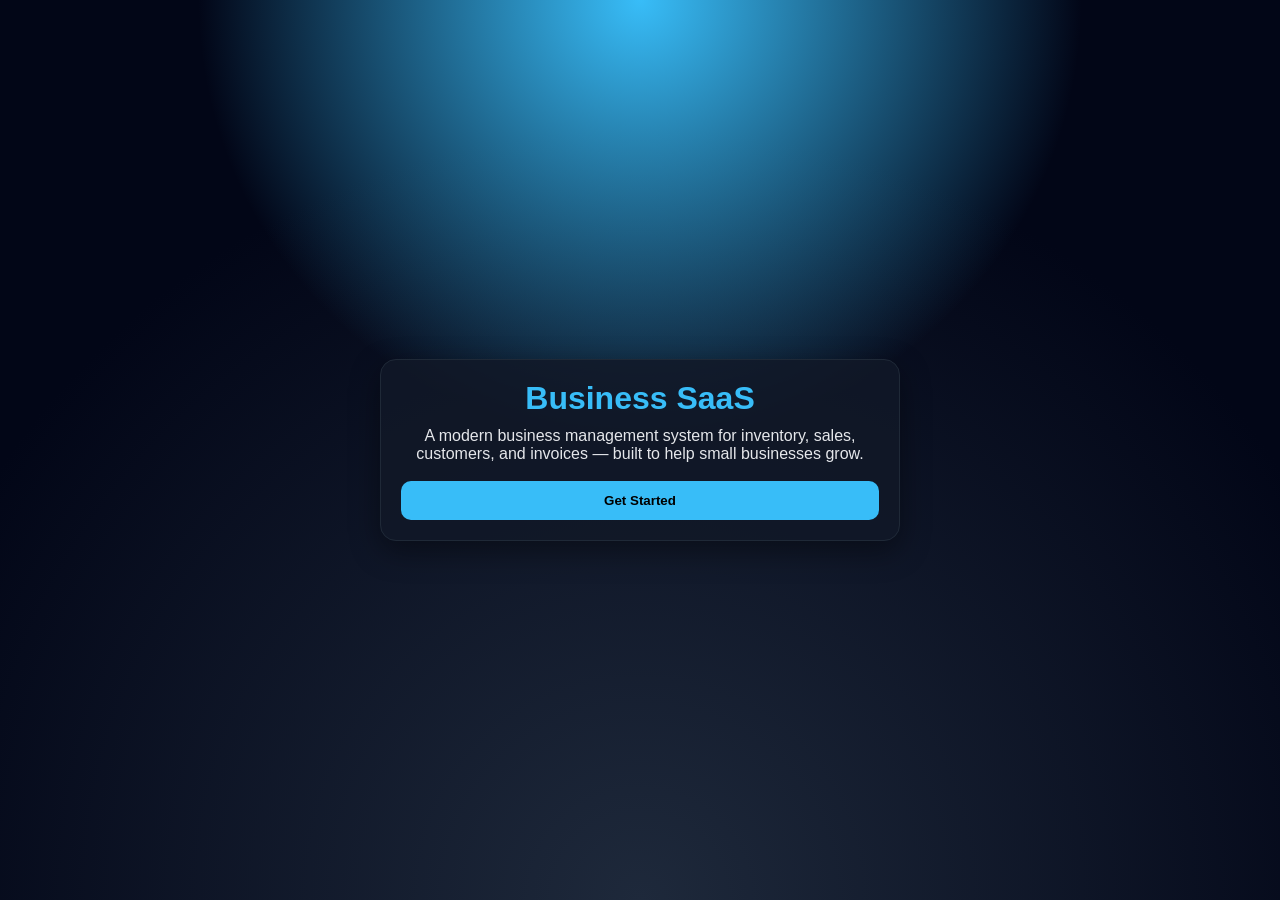
<file: index.html>
<!DOCTYPE html>
<html>
<head>
  <title>Business SaaS</title>
  <link rel="stylesheet" href="css/style.css">
</head>

<body>

<div class="center">

  <div class="card" style="max-width:520px; text-align:center;">

    <h1 style="color:#38bdf8;">Business SaaS</h1>

    <p style="margin-top:10px;">
      A modern business management system for inventory, sales,
      customers, and invoices — built to help small businesses grow.
    </p>

    <br>

    <a href="login.html">
      <button class="btn-primary">Get Started</button>
    </a>

  </div>

</div>

</body>
</html>
</file>
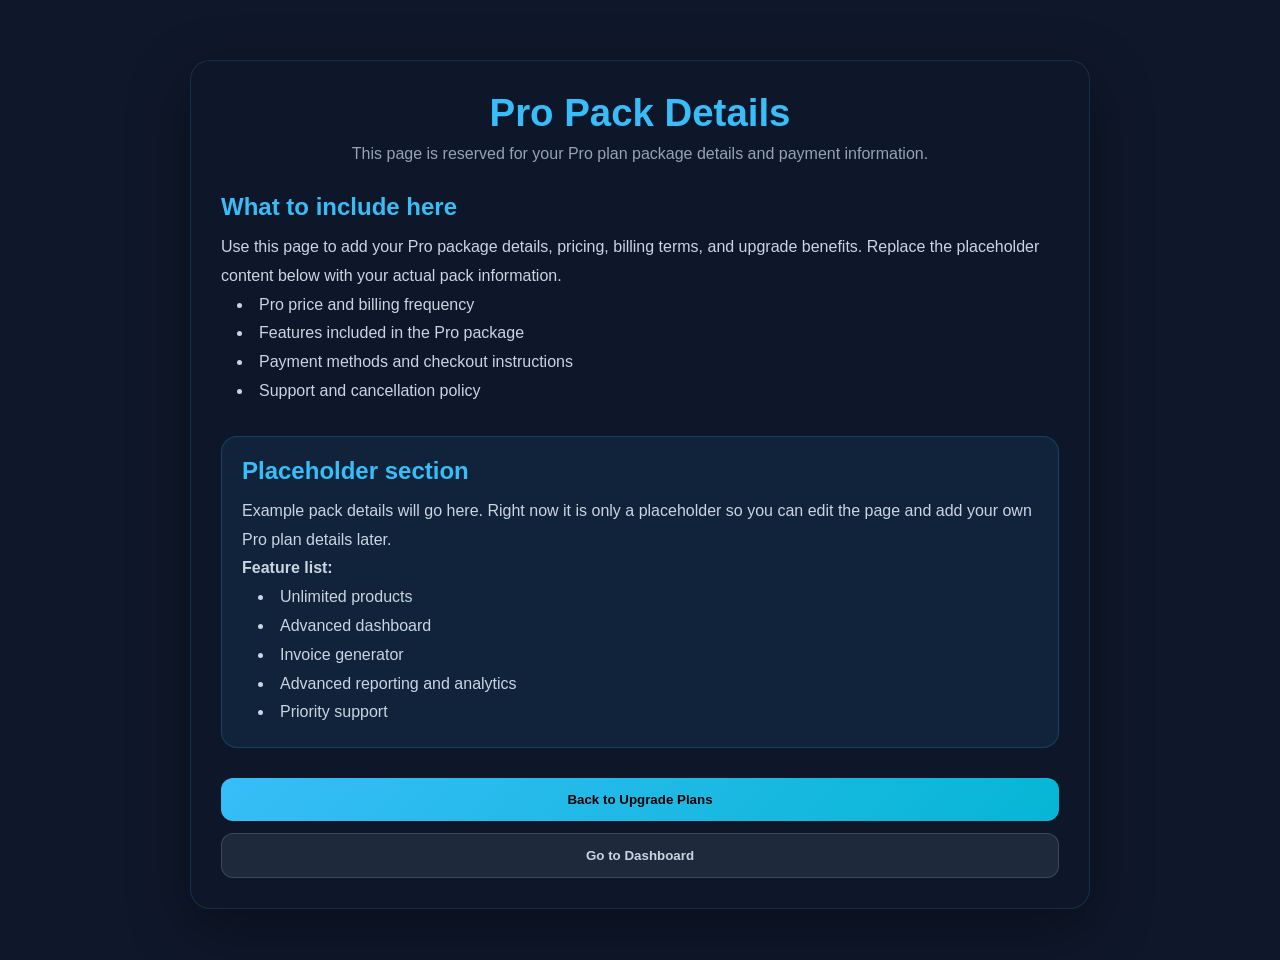
<file: css/pro-details.html>
<!DOCTYPE html>
<html>
<head>
  <meta charset="UTF-8">
  <title>Pro Pack Details</title>
  <link rel="stylesheet" href="style.css">
  <style>
    body {
      background: #0f172a;
      color: #cbd5e1;
    }
    .container {
      max-width: 900px;
      margin: 60px auto;
      padding: 30px;
      background: rgba(15, 23, 42, 0.93);
      border: 1px solid rgba(56, 189, 248, 0.15);
      border-radius: 20px;
      box-shadow: 0 20px 60px rgba(0, 0, 0, 0.35);
    }
    .page-title {
      color: #38bdf8;
      margin-bottom: 10px;
      font-size: 2.4rem;
      text-align: center;
    }
    .page-subtitle {
      color: #94a3b8;
      margin-bottom: 30px;
      text-align: center;
      font-size: 1rem;
    }
    .section {
      margin-bottom: 30px;
    }
    .section h2 {
      color: #38bdf8;
      margin-bottom: 12px;
    }
    .section p,
    .section li {
      color: #cbd5e1;
      line-height: 1.8;
    }
    .details-list {
      list-style: disc inside;
      margin-left: 16px;
    }
    .action-row {
      display: flex;
      flex-wrap: wrap;
      gap: 12px;
      justify-content: center;
      margin-top: 20px;
    }
    .btn-primary,
    .btn-secondary {
      padding: 14px 24px;
      border-radius: 12px;
      border: none;
      cursor: pointer;
      font-weight: bold;
      transition: transform 0.2s ease, box-shadow 0.2s ease;
    }
    .btn-primary {
      background: linear-gradient(135deg, #38bdf8, #06b6d4);
      color: #000;
    }
    .btn-secondary {
      background: #1e293b;
      color: #cbd5e1;
      border: 1px solid rgba(148, 163, 184, 0.25);
    }
    .btn-primary:hover,
    .btn-secondary:hover {
      transform: translateY(-2px);
      box-shadow: 0 12px 24px rgba(56, 189, 248, 0.2);
    }
    .note-box {
      background: rgba(56, 189, 248, 0.08);
      border: 1px solid rgba(56, 189, 248, 0.2);
      padding: 20px;
      border-radius: 16px;
    }
  </style>
</head>
<body>
  <div class="container">
    <h1 class="page-title">Pro Pack Details</h1>
    <p class="page-subtitle">This page is reserved for your Pro plan package details and payment information.</p>

    <div class="section">
      <h2>What to include here</h2>
      <p>Use this page to add your Pro package details, pricing, billing terms, and upgrade benefits. Replace the placeholder content below with your actual pack information.</p>
      <ul class="details-list">
        <li>Pro price and billing frequency</li>
        <li>Features included in the Pro package</li>
        <li>Payment methods and checkout instructions</li>
        <li>Support and cancellation policy</li>
      </ul>
    </div>

    <div class="section note-box">
      <h2>Placeholder section</h2>
      <p>Example pack details will go here. Right now it is only a placeholder so you can edit the page and add your own Pro plan details later.</p>
      <p><strong>Feature list:</strong></p>
      <ul class="details-list">
        <li>Unlimited products</li>
        <li>Advanced dashboard</li>
        <li>Invoice generator</li>
        <li>Advanced reporting and analytics</li>
        <li>Priority support</li>
      </ul>
    </div>

    <div class="action-row">
      <button class="btn-primary" onclick="window.location.href='upgrade.html'">Back to Upgrade Plans</button>
      <button class="btn-secondary" onclick="window.location.href='../dashboard.html'">Go to Dashboard</button>
    </div>
  </div>
</body>
</html>
</file>
<file: css/style.css>
* {
  margin: 0;
  padding: 0;
  box-sizing: border-box;
  font-family: "Segoe UI", sans-serif;
}

html, body {
  height: 100%;
}

/* 🌌 LUXURY SaaS BACKGROUND (NEVER WHITE) */
body {
  min-height: 100vh;
  color: #e5e7eb;

  background: radial-gradient(circle at top, #38bdf8 0%, transparent 40%),
              radial-gradient(circle at bottom, #1e293b 0%, #020617 70%),
              #0f172a;

  background-attachment: fixed;
}

/* 🧊 CARD SYSTEM */
.card {
  background: rgba(17, 24, 39, 0.85);
  border: 1px solid #1f2937;
  border-radius: 16px;
  padding: 20px;
  box-shadow: 0 10px 30px rgba(0,0,0,0.4);
}

/* 🔘 BUTTONS */
button {
  padding: 12px;
  border-radius: 10px;
  border: none;
  cursor: pointer;
  width: 100%;
}

.btn-primary {
  background: #38bdf8;
  color: black;
  font-weight: bold;
}

/* ✍️ INPUTS */
input {
  width: 100%;
  padding: 12px;
  margin: 8px 0;
  border-radius: 10px;
  border: none;
  outline: none;
  background: #0f172a;
  color: white;
}

/* 📊 MAIN LAYOUT */
.main {
  padding: 20px;
}

.center {
  display: flex;
  align-items: center;
  justify-content: center;
  height: 100vh;
}
.invoice-box{
    background:#ffffff;
    color:#000;
    padding:30px;
    border-radius:15px;
}
.gold-card {
  display: block;
  padding: 18px;
  margin: 10px 0;

  border-radius: 14px;

  background: linear-gradient(145deg, #1f2937, #0f172a);

  border: 1px solid rgba(255, 215, 0, 0.35);

  color: white;
  text-decoration: none;

  box-shadow: 0 8px 20px rgba(0,0,0,0.3);

  transition: 0.25s ease;
}

.gold-card:hover {
  transform: translateY(-4px);
  border-color: gold;
  box-shadow: 0 12px 30px rgba(255, 215, 0, 0.15);
}
/* PAGE LAYOUT */
.main {
  padding: 30px;
  color: white;
}

/* GRID FOR PLANS */
.grid {
  display: grid;
  grid-template-columns: repeat(auto-fit, minmax(250px, 1fr));
  gap: 20px;
  margin-top: 20px;
}

/* 💳 PLAN CARD (LUXURY LOOK) */
.gold-card {
  background: linear-gradient(145deg, #0f172a, #1f2937);
  border: 1px solid rgba(255, 215, 0, 0.35);
  border-radius: 18px;
  padding: 25px;
  color: white;

  box-shadow: 0 10px 30px rgba(0,0,0,0.4);
  transition: 0.3s ease;
}

/* TITLE */
.gold-card h2 {
  color: #facc15;
  margin-bottom: 10px;
}

/* PRICE */
.gold-card h3 {
  color: #38bdf8;
  margin-bottom: 15px;
}

/* LIST */
.gold-card ul {
  list-style: none;
  padding: 0;
}

.gold-card ul li {
  margin: 8px 0;
  color: #cbd5e1;
}

/* BUTTON */
.gold-card button {
  margin-top: 15px;
  padding: 10px 15px;
  border: none;
  border-radius: 10px;
  cursor: pointer;

  background: linear-gradient(90deg, #facc15, #f59e0b);
  color: black;
  font-weight: bold;

  transition: 0.3s ease;
}

/* HOVER EFFECT */
.gold-card:hover {
  transform: translateY(-6px);
  border-color: #facc15;
  box-shadow: 0 15px 40px rgba(250, 204, 21, 0.2);
}

.gold-card button:hover {
  background: #ffd700;
}
</file>
